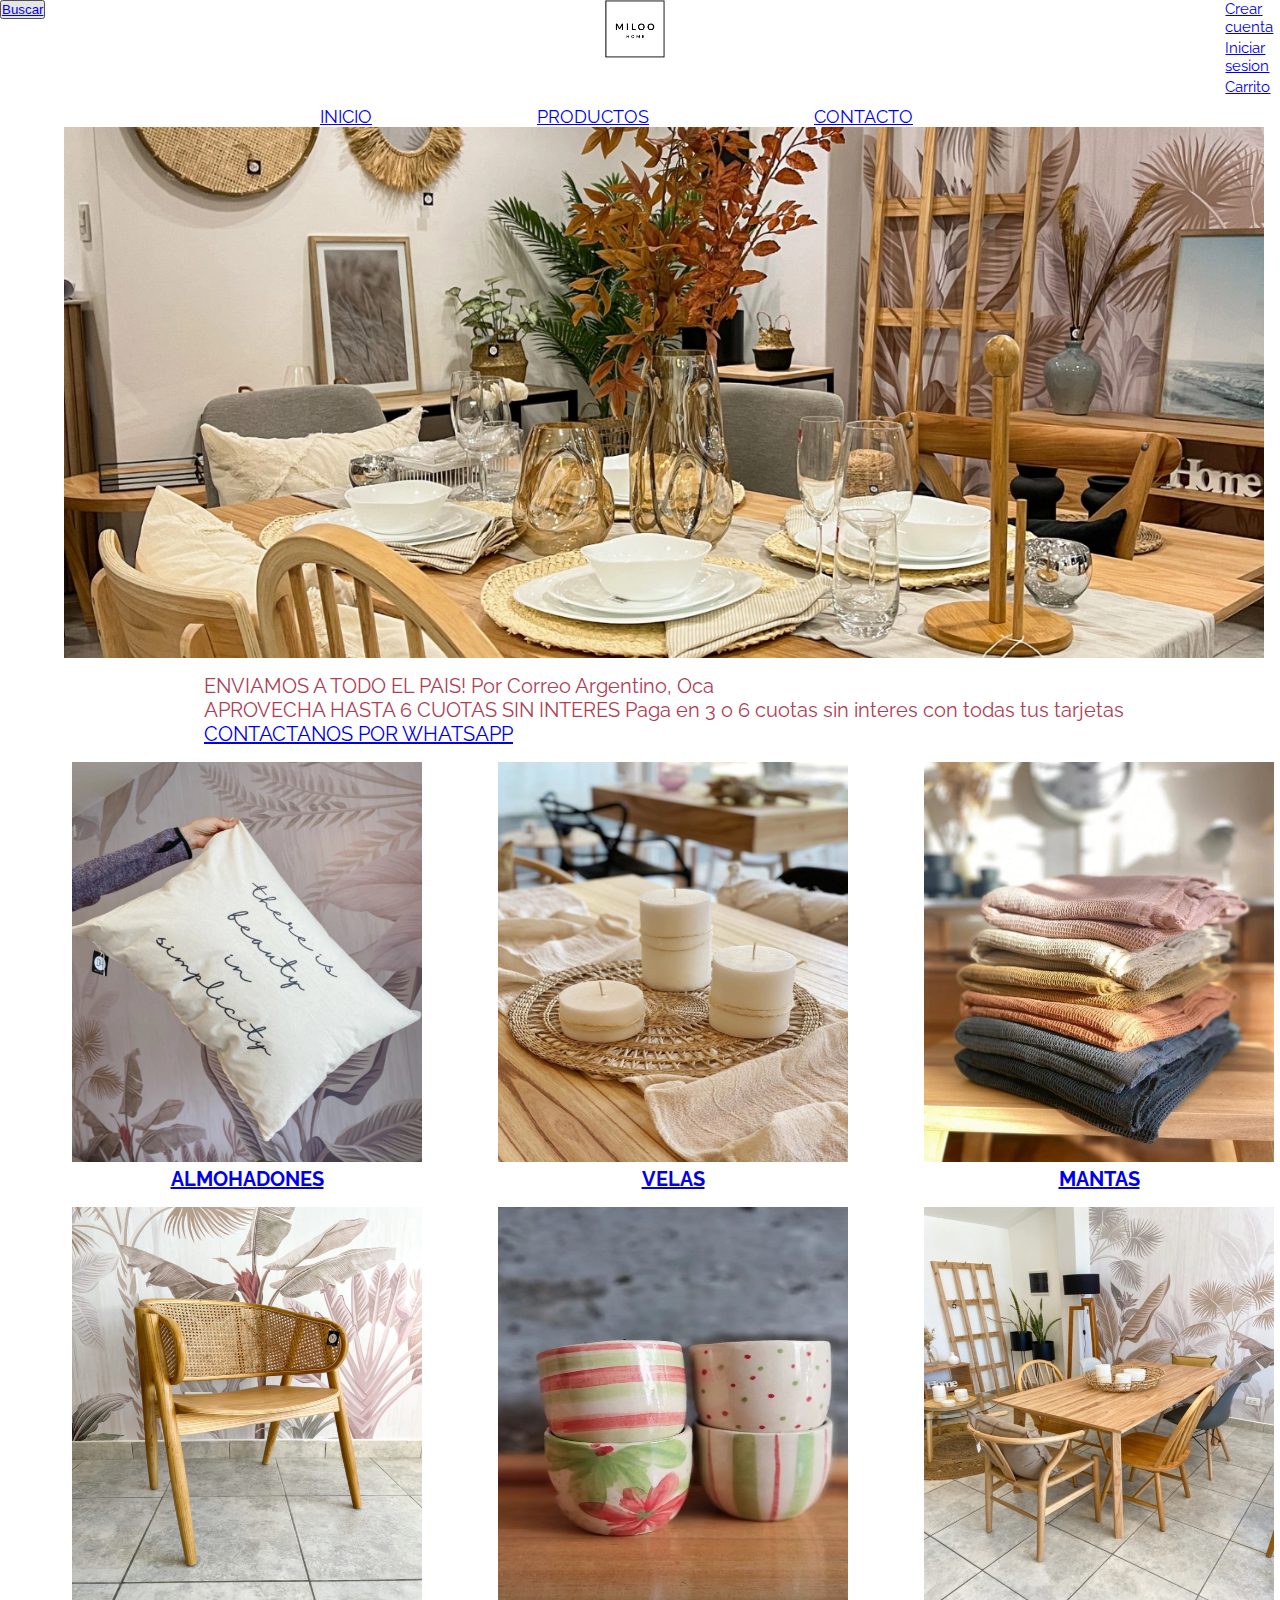
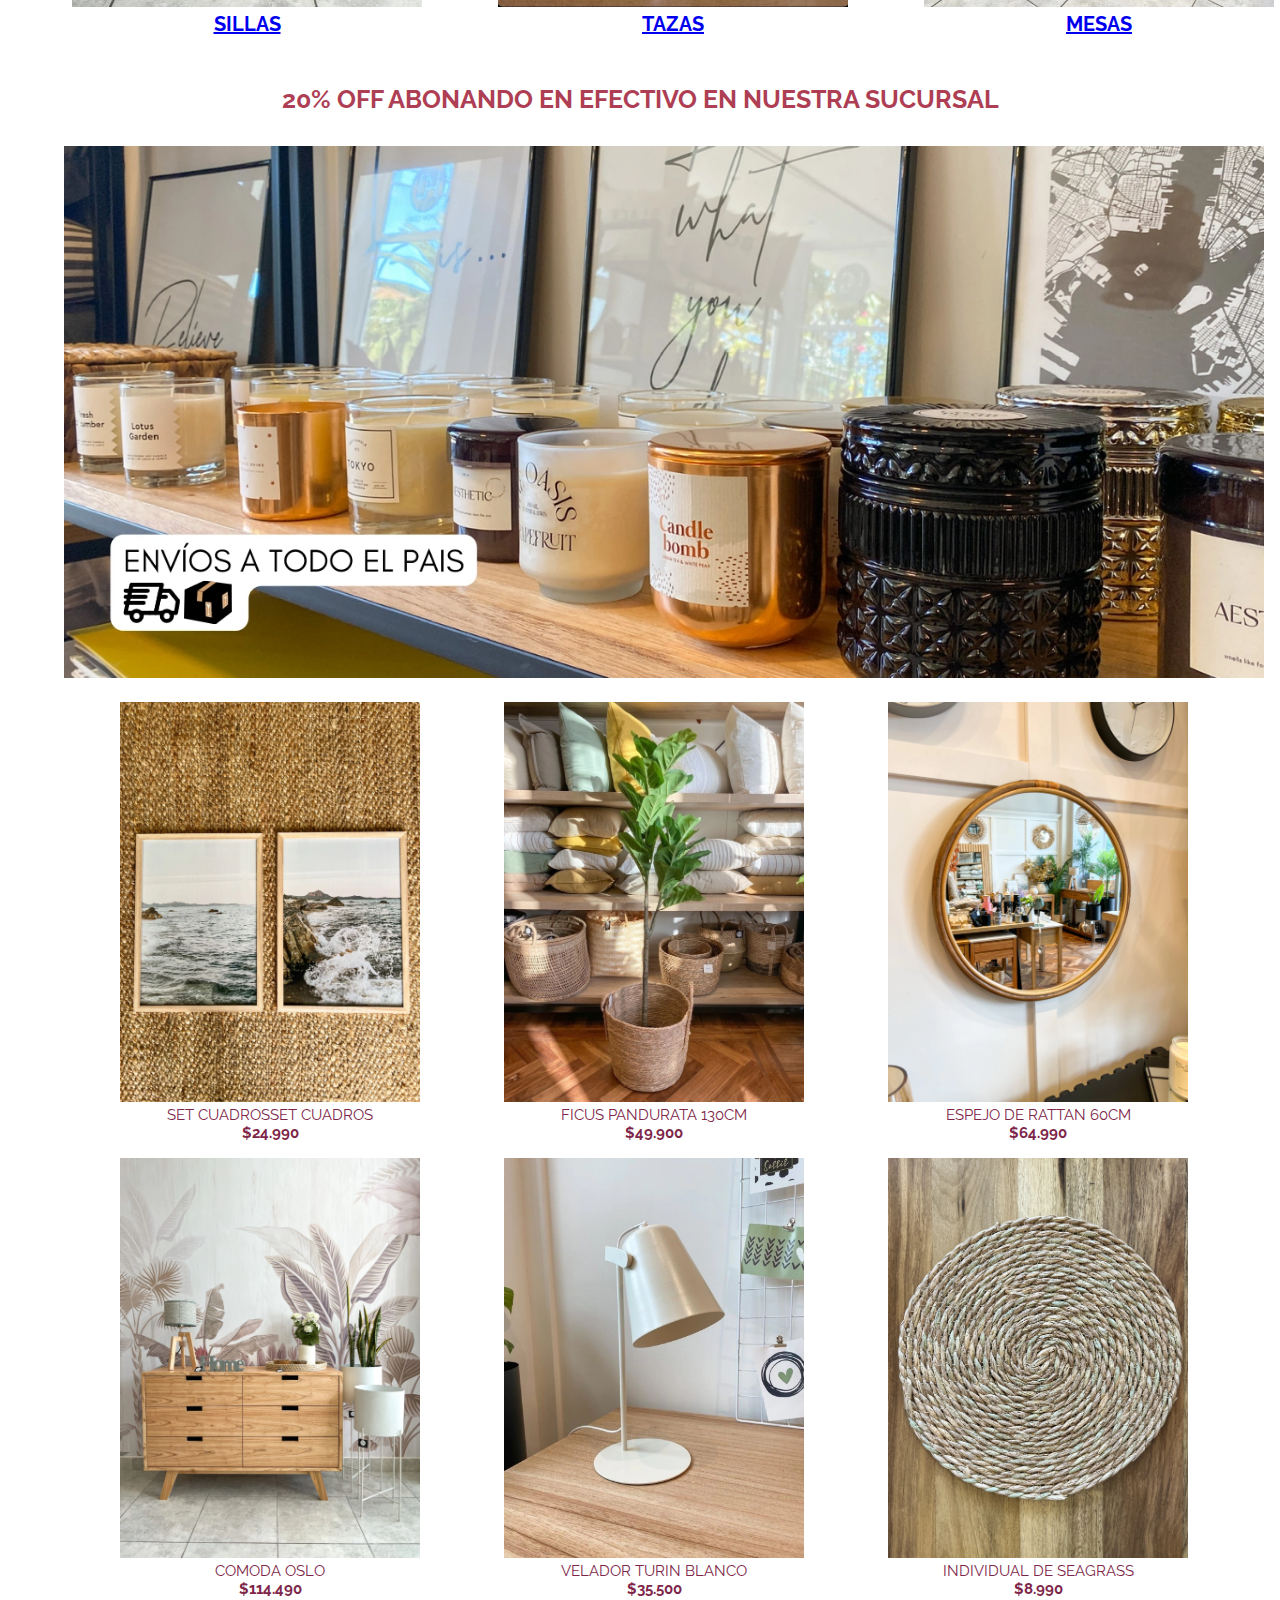
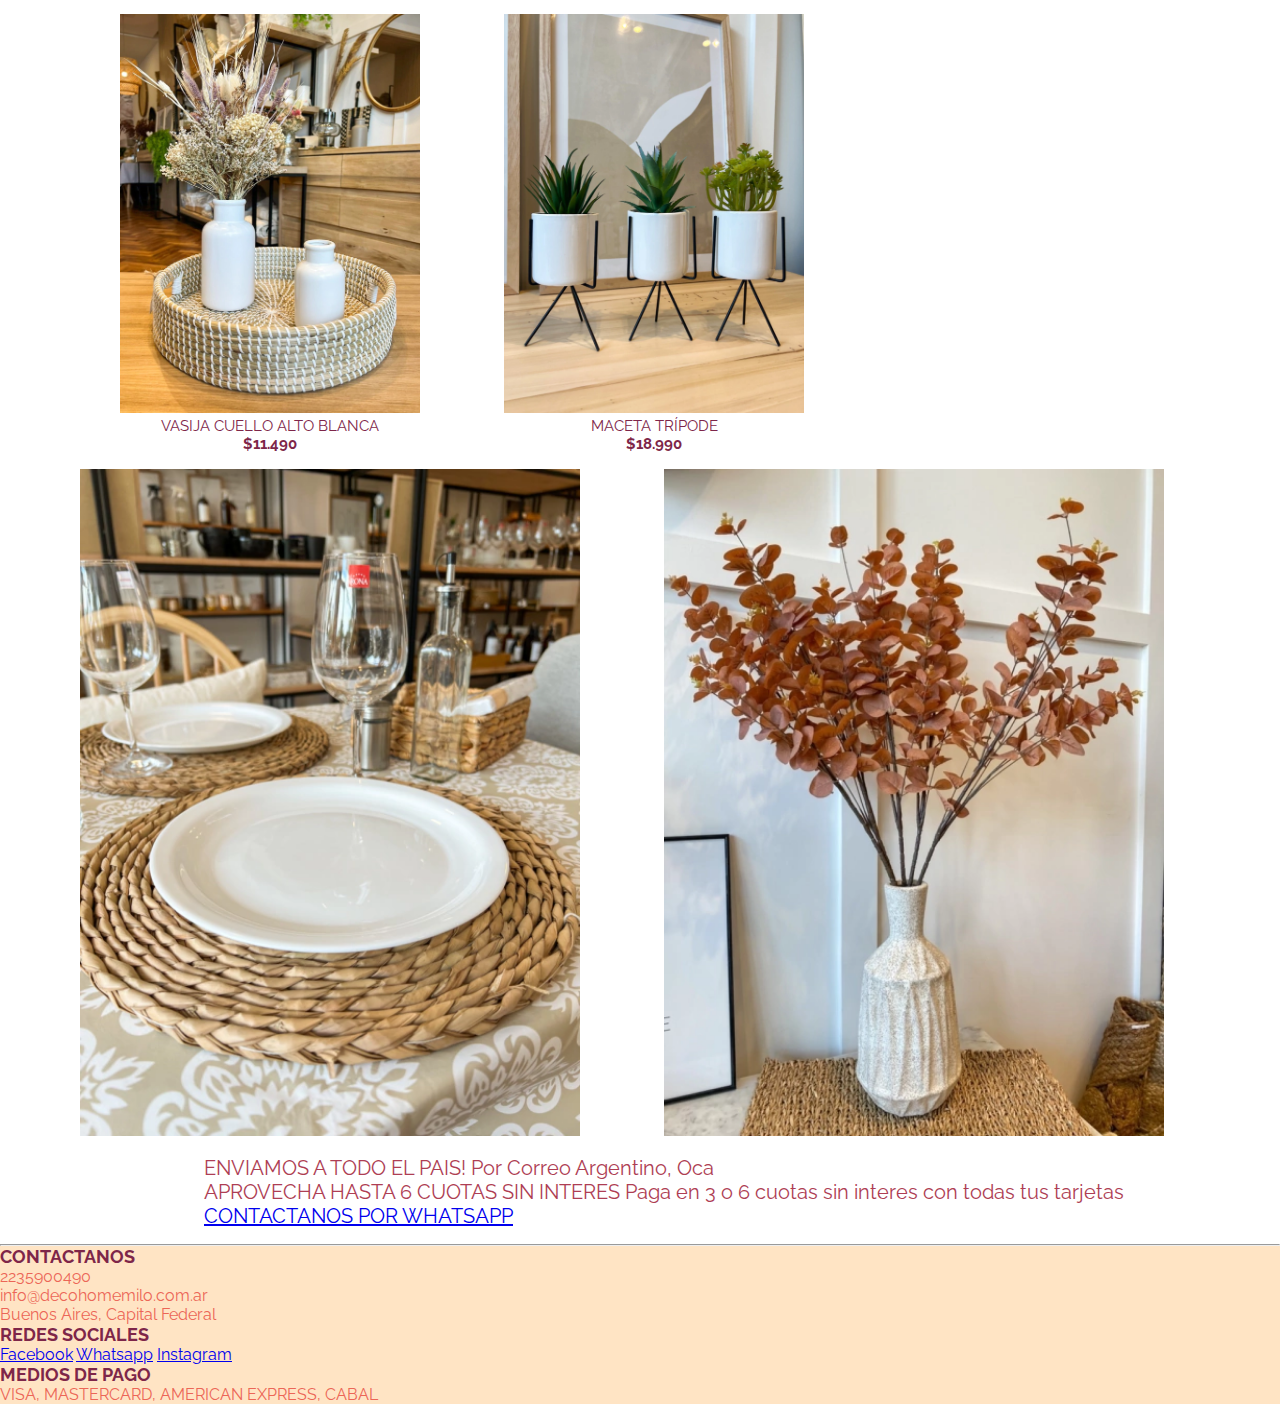
<file: index.html>
<!DOCTYPE html>
<html lang="en">
<head>
    <meta charset="UTF-8">
    <meta name="viewport" content="width=device-width, initial-scale=1.0">
    <title>Inicio- Milo Home</title>
    <link rel="stylesheet" href="./css/style.css">
</head>
<body>
    <header class="header">
        <section class="header">
            <nav>
                <li class="header">
                    <button><a href="./Buscar.html">Buscar</a></button>
                </li>
            </nav>
        </central>
        <article>
            <img class="logo" src="./img/miloo-home-logo.png" alt="">
        </article>
    
    
    <section>
        <ul class="headerul">
            <nav class="headerul">
                <li class="header">
                    <a href="./Crearcuenta.html">Crear cuenta</a>
                </li>
                <li class="header">
                    <a href="./Iniciarsesion.html">Iniciar sesion</a>
                </li>
                <li class="header">
                    <a href="./Carrito.html">Carrito</a>
                </li>
            </nav>
            
            
        </ul>
     </section>
    </header>
 <!-- cuerpo -->
 <section class="menucentral">
    <ul>
        <li class="menucentral">
            <a href="./Inicio.html">INICIO</a>
        </li>
        <li class="menucentral">
            <a href="./Productos.html">PRODUCTOS</a>
        </li>
        <li class="menucentral">
            <a href="./Contacto.html">CONTACTO</a>
        </li>
    </ul>
 </section>

 <article class="imgcentral">
    <img class="imagencentral" src="./img/img9.png" alt="">
</article>

<div class="seccioncontacto">
    <ul>
        <p class="seccionescontacto">
            ENVIAMOS A TODO EL PAIS!
            Por Correo Argentino, Oca
        </p>
        
        <p class="seccionescontacto">
            APROVECHA HASTA 6 CUOTAS SIN INTERES
            Paga en 3 o 6 cuotas sin interes con todas tus tarjetas
        </p>
            
        <p class="seccionescontacto">
            <a href="https://www.whatsapp.com"> CONTACTANOS POR WHATSAPP</a>
        </p>
    </ul>
    
</div>

 <ul>
    <article  class="articulos">
        <img  class="articulosimg" src="./img/img2.png" alt="">
        <span class="articulosparrafos">
            <a href="./Productos.html">ALMOHADONES</a>
        </span>
    </article>
    <article class="articulos">
        <img class="articulosimg" src="./img/img3.png" alt="">
        <span class="articulosparrafos">
            <a href="./Productos.html">VELAS</a>
        </span>
    </article>
    <article class="articulos">
        <img class="articulosimg" src="./img/img4.png" alt="">
        <span class="articulosparrafos">
            <a href="./Productos.html">MANTAS</a>
        </span>
    </article>
    <article class="articulos">
        <img class="articulosimg" src="./img/img5.png" alt="">
        <span class="articulosparrafos">
            <a href="./Productos.html">SILLAS</a>
        </span>
    </article>
    <article class="articulos">
        <img  class="articulosimg"src="./img/img7-png.jpg" alt="">
        <span class="articulosparrafos">
            <a href="./Productos.html">TAZAS</a>
        </span>
    </article>
    <article class="articulos">
        <img class="articulosimg" src="./img/img8.png" alt="">
        <span class="articulosparrafos">
            <a href="./Productos.html">MESAS</a>
        </span>
    </article>
       
 </ul>

 <section class="promo">
    <p class="promoparrafo">
        20% OFF ABONANDO EN EFECTIVO EN NUESTRA SUCURSAL
    </p>
 </section>

   <section>
    <article class="imgcentral">
        <img class="imagencentral" src="./img/img10.png" alt="">
    </article>
   </section>

   <section class="articulodos">
    <ul>
        <article class="posisionarticulos" >
            <img  class="img-articulos" src="./img/img11.png" alt="">
            <p class="articulo-descripcion" >
                SET CUADROSSET CUADROS
            </p>
            <span class="articulo-span">$24.990</span>
        </article>
        <article class="posisionarticulos">
            <img class="img-articulos" src="./img/img13.png" alt="">
            <p class="articulo-descripcion">
                FICUS PANDURATA 130CM
            </p>
            <span class="articulo-span">$49.900</span>
        </article>
        <article class="posisionarticulos">
            <img class="img-articulos" src="./img/img14.png" alt="">
            <p class="articulo-descripcion">
                ESPEJO DE RATTAN 60CM
            </p>
            <span class="articulo-span">$64.990</span>
        </article>
        <article class="posisionarticulos">
            <img class="img-articulos" src="./img/img1.png" alt="">
            <p class="articulo-descripcion">
                COMODA OSLO
            </p>
            <span class="articulo-span">$114.490</span>
        </article>
        <article class="posisionarticulos">
            <img class="img-articulos" src="./img/img17.png" alt="">
            <p class="articulo-descripcion">
                VELADOR TURIN BLANCO
            </p>
            <span class="articulo-span">$35.500</span>
        </article>
        <article class="posisionarticulos">
            <img class="img-articulos" src="./img/img18.png" alt="">
            <p class="articulo-descripcion">
                INDIVIDUAL DE SEAGRASS
            </p>
            <span class="articulo-span">
                $8.990
            </span>
        </article>
        <article class="posisionarticulos">
            <img class="img-articulos" src="./img/img19.png" alt="">
            <p class="articulo-descripcion">
                VASIJA CUELLO ALTO BLANCA
            </p>
            <span class="articulo-span">
                $11.490
            </span>
        </article>
        <article class="posisionarticulos">
            <img class="img-articulos" src="./img/img20.png" alt="">
            <p class="articulo-descripcion">
                MACETA TRÍPODE
            </p>
            <span class="articulo-span">
                $18.990
            </span>
        </article>
    </ul>
   </section>

   <section>
    <article class="posisionarticulos">
        <img  class="dobleimagen" src="./img/img15.png" alt="">
    </article>
    <article class="posisionarticulos">
        <img class="dobleimagen" src="./img/img16.png" alt="">
    </article>
   </section>

   <div class="seccioncontacto">
    <ul>
        <p class="seccionescontacto">
            ENVIAMOS A TODO EL PAIS!
            Por Correo Argentino, Oca
        </p>
        

        <p class="seccionescontacto">
            APROVECHA HASTA 6 CUOTAS SIN INTERES
            Paga en 3 o 6 cuotas sin interes con todas tus tarjetas
        </p>
            
        <p class="seccionescontacto">
            <a href="https://www.whatsapp.com"> CONTACTANOS POR WHATSAPP</a>
        </p>
    </ul>
    
</div>

<footer class="piedepagina">
    <hr class="divisor">

    <div>
        <ul>
            <p class="footerparrafo-prin">
                CONTACTANOS
            </p>
            <p class="footerparrafo">
                2235900490
            </p>
            <p class="footerparrafo">
                info@decohomemilo.com.ar
            </p>
            <p class="footerparrafo">
                Buenos Aires, Capital Federal
            </p>
        </ul>
    </div>

    <div>
        <ul>
            <p class="footerparrafo-prin">
                REDES SOCIALES
                <li class="footerparrafo">
                <a href="https://www.facebook.com">Facebook</a>
                <a href="https://www.whatsapp.com">Whatsapp</a>
                <a href="https://www.instagram.com">Instagram</a>
                </li>
            </p>
        </ul>

    </div>

    <div>
        <ul>
            <p class="footerparrafo-prin">
                MEDIOS DE PAGO
            </p>
            <p class="footerparrafo">
                VISA, MASTERCARD, AMERICAN EXPRESS, CABAL
            </p>
        </ul>
    </div>

</footer>





</body>
</html>
</file>
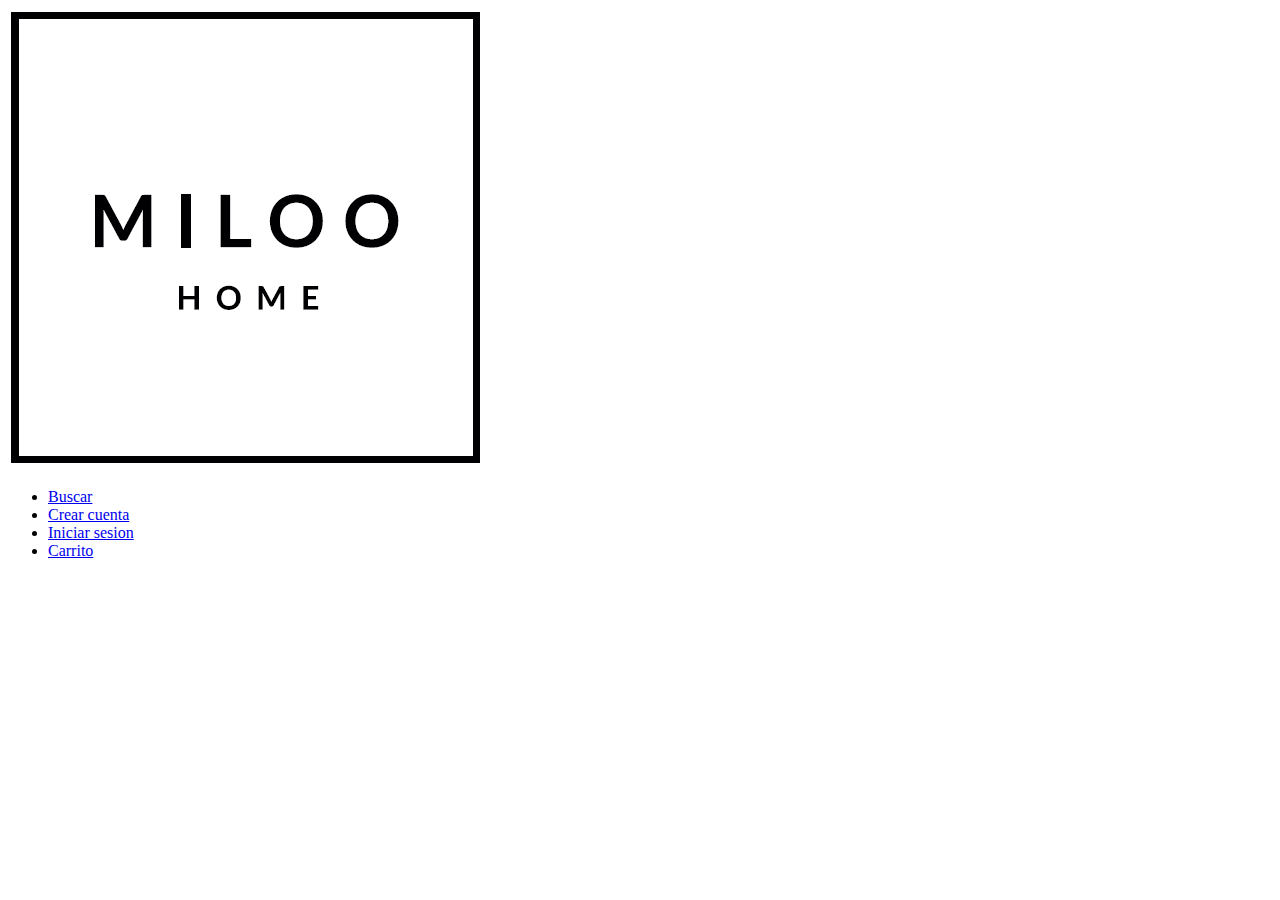
<file: Buscar.html>
<!DOCTYPE html>
<html lang="en">
<head>
    <meta charset="UTF-8">
    <meta name="viewport" content="width=device-width, initial-scale=1.0">
    <title>Buscar- Milo Home</title>
</head>
<body>
    <article>
        <a href="./index.html"><img src="./img/miloo-home-logo.png" alt=""></a>
    </article>
    
    <section>
        <ul>
            <nav>
                <li>
                    <a href="./Buscar.html">Buscar</a>
                </li>
                <li>
                    <a href="./Crearcuenta.html">Crear cuenta</a>
                </li>
                <li>
                    <a href="./Iniciarsesion.html">Iniciar sesion</a>
                </li>
                <li>
                    <a href="./Carrito.html">Carrito</a>
                </li>
            </nav>
            
        </ul>
     </section>
</body>
</html>
</file>
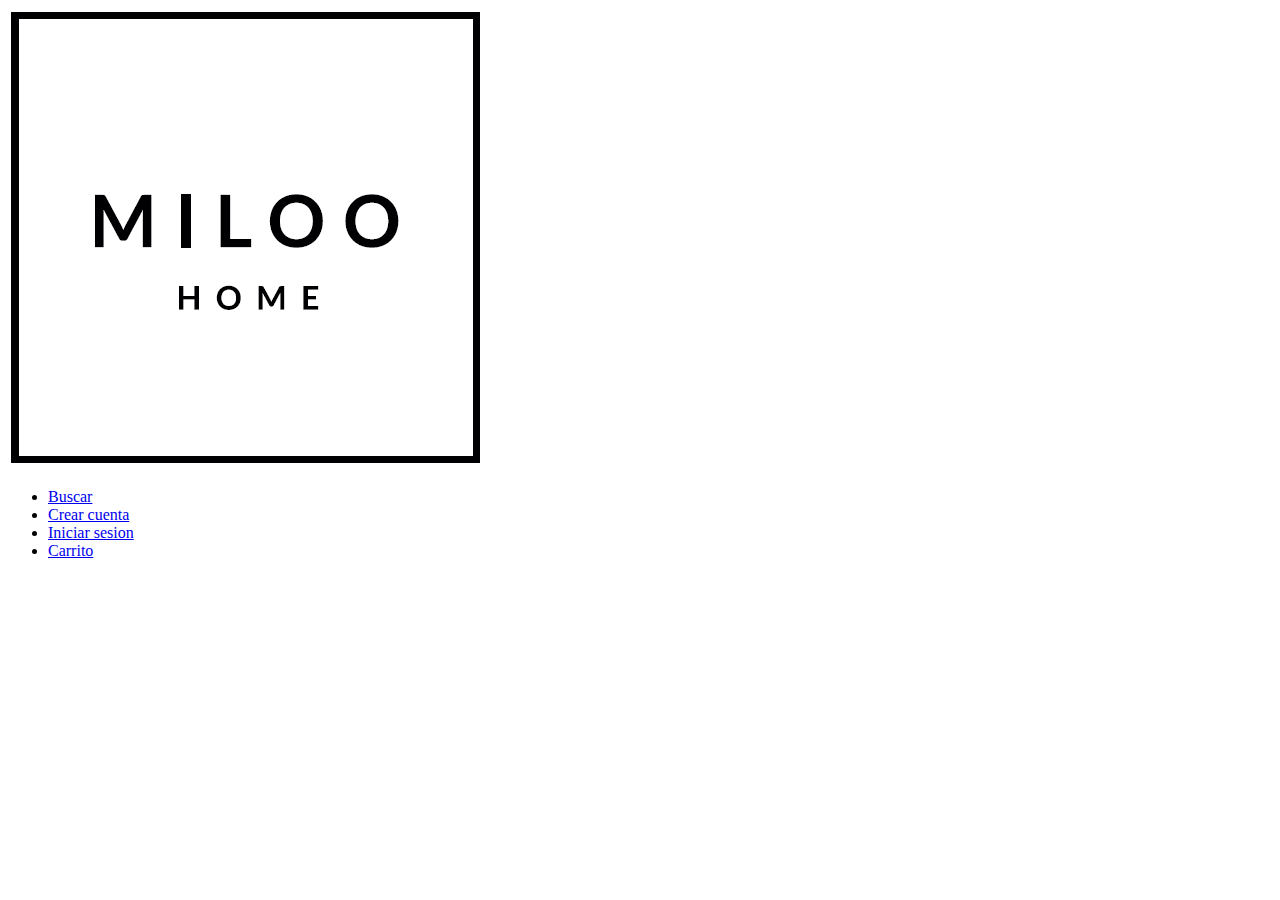
<file: Carrito.html>
<!DOCTYPE html>
<html lang="en">
<head>
    <meta charset="UTF-8">
    <meta name="viewport" content="width=device-width, initial-scale=1.0">
    <title>Carrito- Milo Home</title>
</head>
<body>
    <article>
        <a href="./index.html"><img src="./img/miloo-home-logo.png" alt=""></a>
    </article>
    
    <section>
        <ul>
            <nav>
                <li>
                    <a href="./Buscar.html">Buscar</a>
                </li>
                <li>
                    <a href="./Crearcuenta.html">Crear cuenta</a>
                </li>
                <li>
                    <a href="./Iniciarsesion.html">Iniciar sesion</a>
                </li>
                <li>
                    <a href="./Carrito.html">Carrito</a>
                </li>
            </nav>
            
        </ul>
     </section>
</body>
</html>
</file>
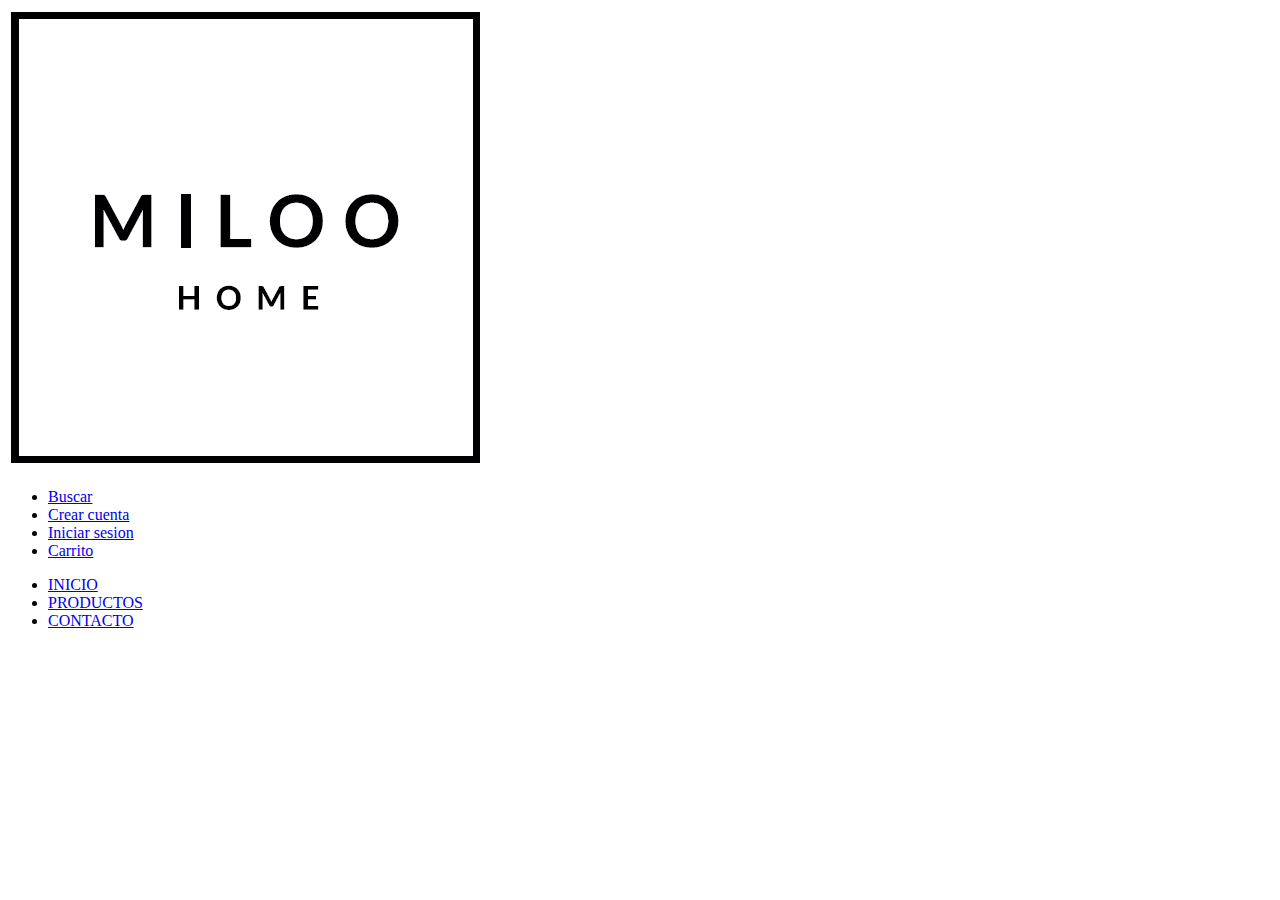
<file: Contacto.html>
<!DOCTYPE html>
<html lang="en">
<head>
    <meta charset="UTF-8">
    <meta name="viewport" content="width=device-width, initial-scale=1.0">
    <title>Contacto- Milo Home</title>
</head>
<body>
    <article>
        <a href="index.html"><img src="./img/miloo-home-logo.png" alt=""></a>
    </article>
    
    <section>
        <ul>
            <nav>
                <li>
                    <a href="./Buscar.html">Buscar</a>
                </li>
                <li>
                    <a href="./Crearcuenta.html">Crear cuenta</a>
                </li>
                <li>
                    <a href="./Iniciarsesion.html">Iniciar sesion</a>
                </li>
                <li>
                    <a href="./Carrito.html">Carrito</a>
                </li>
            </nav>
            
        </ul>
     </section>

     <section>
        <ul>
            <li>
                <a href="./Inicio.html">INICIO</a>
            </li>
            <li>
                <a href="./Productos.html">PRODUCTOS</a>
            </li>
            <li>
                <a href="./Contacto.html">CONTACTO</a>
            </li>
        </ul>
     </section>
</body>
</html>
</file>
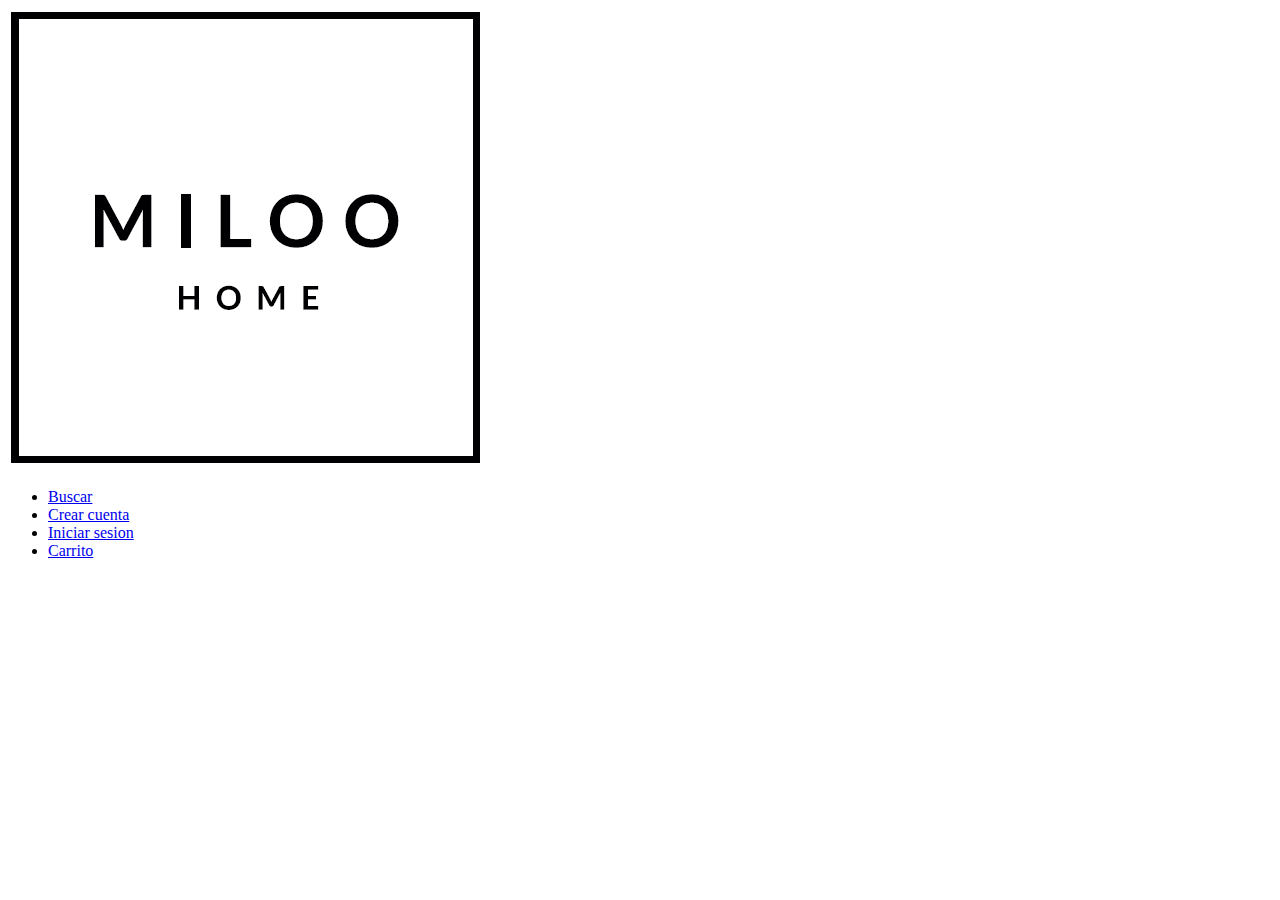
<file: Crearcuenta.html>
<!DOCTYPE html>
<html lang="en">
<head>
    <meta charset="UTF-8">
    <meta name="viewport" content="width=device-width, initial-scale=1.0">
    <title>Crear cuenta- Milo Home</title>
</head>
<body>
    <article>
        <a href="./index.html"><img src="./img/miloo-home-logo.png" alt=""></a>
    </article>
    
    <section>
        <ul>
            <nav>
                <li>
                    <a href="./Buscar.html">Buscar</a>
                </li>
                <li>
                    <a href="./Crearcuenta.html">Crear cuenta</a>
                </li>
                <li>
                    <a href="./Iniciarsesion.html">Iniciar sesion</a>
                </li>
                <li>
                    <a href="./Carrito.html">Carrito</a>
                </li>
            </nav>
            
        </ul>
     </section>
</body>
</html>
</file>
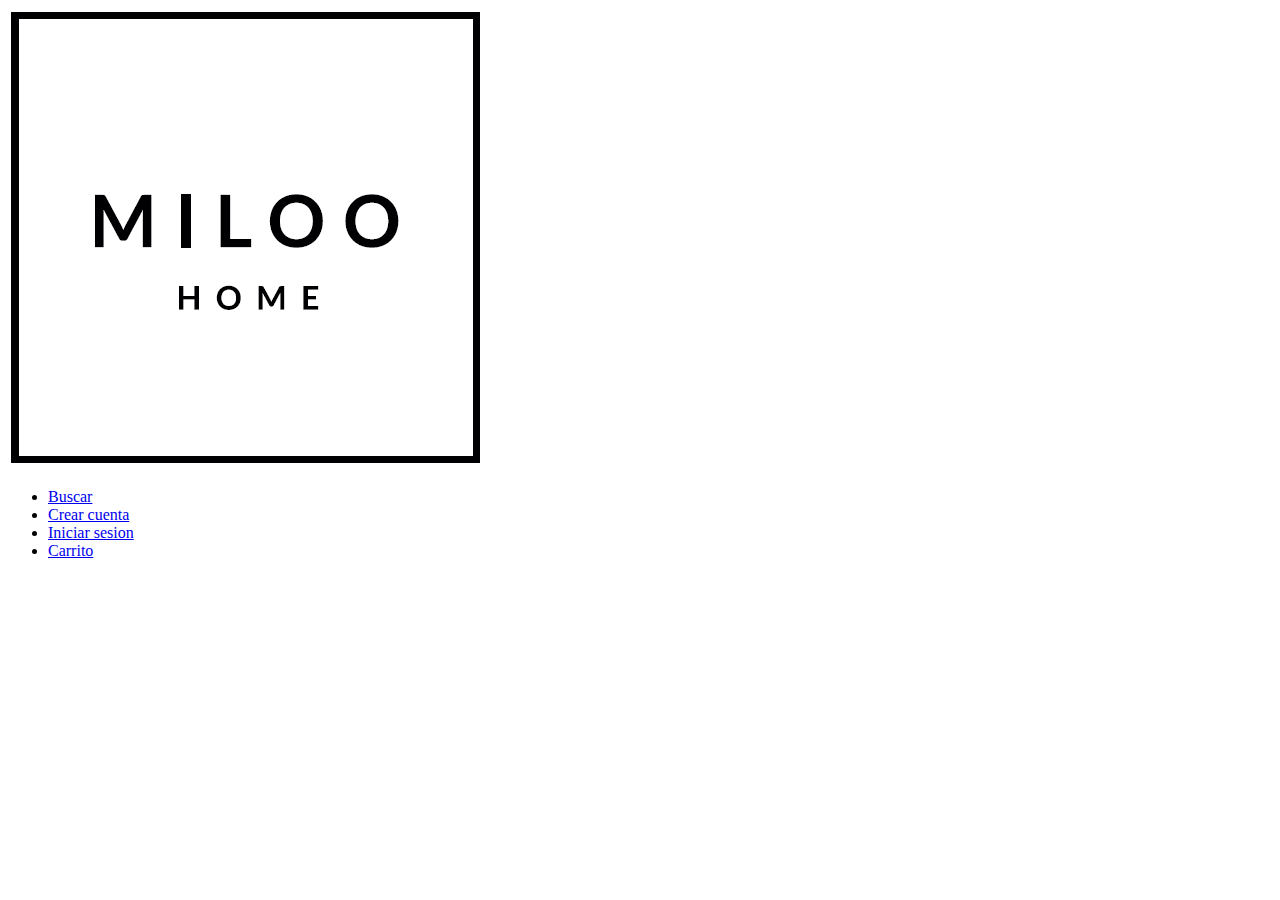
<file: Iniciarsesion.html>
<!DOCTYPE html>
<html lang="en">
<head>
    <meta charset="UTF-8">
    <meta name="viewport" content="width=device-width, initial-scale=1.0">
    <title>Iniciar sesion- Milo Home</title>
</head>
<body>
    <article>
        <a href="./index.html"><img src="./img/miloo-home-logo.png" alt=""></a>
    </article>
    
    <section>
        <ul>
            <nav>
                <li>
                    <a href="./Buscar.html">Buscar</a>
                </li>
                <li>
                    <a href="./Crearcuenta.html">Crear cuenta</a>
                </li>
                <li>
                    <a href="./Iniciarsesion.html">Iniciar sesion</a>
                </li>
                <li>
                    <a href="./Carrito.html">Carrito</a>
                </li>
            </nav>
            
        </ul>
     </section>
</body>
</html>
</file>
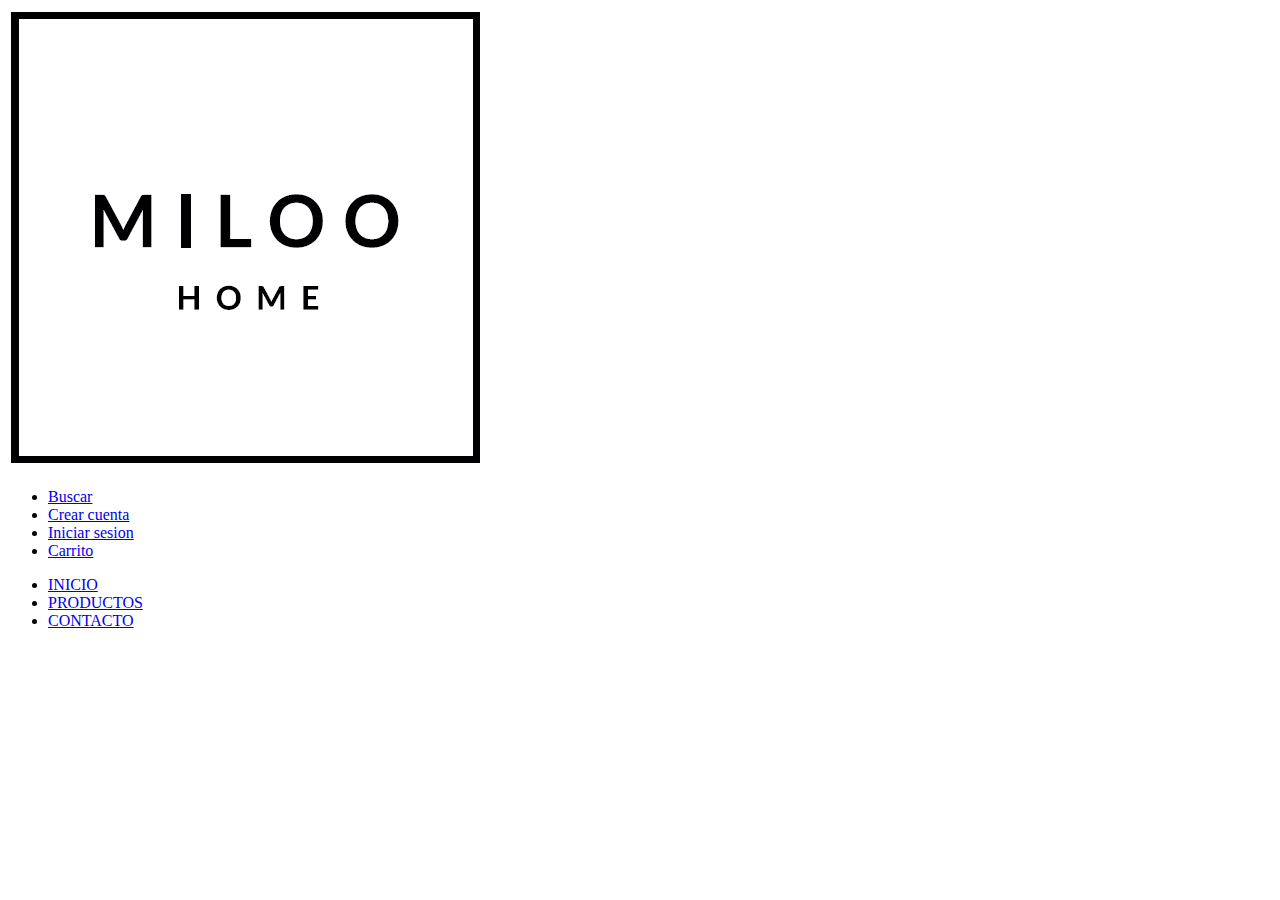
<file: Inicio.html>
<!DOCTYPE html>
<html lang="en">
<head>
    <meta charset="UTF-8">
    <meta name="viewport" content="width=device-width, initial-scale=1.0">
    <title>Inicio- Milo Home</title>
</head>
<body>
    <article>
        <a href="index.html"><img src="./img/miloo-home-logo.png" alt=""></a>
    </article>
    
    <section>
        <ul>
            <nav>
                <li>
                    <a href="./Buscar.html">Buscar</a>
                </li>
                <li>
                    <a href="./Crearcuenta.html">Crear cuenta</a>
                </li>
                <li>
                    <a href="./Iniciarsesion.html">Iniciar sesion</a>
                </li>
                <li>
                    <a href="./Carrito.html">Carrito</a>
                </li>
            </nav>
            
        </ul>
     </section>

     <section>
        <ul>
            <li>
                <a href="./Inicio.html">INICIO</a>
            </li>
            <li>
                <a href="./Productos.html">PRODUCTOS</a>
            </li>
            <li>
                <a href="./Contacto.html">CONTACTO</a>
            </li>
        </ul>
     </section>
    
</body>
</html>
</file>
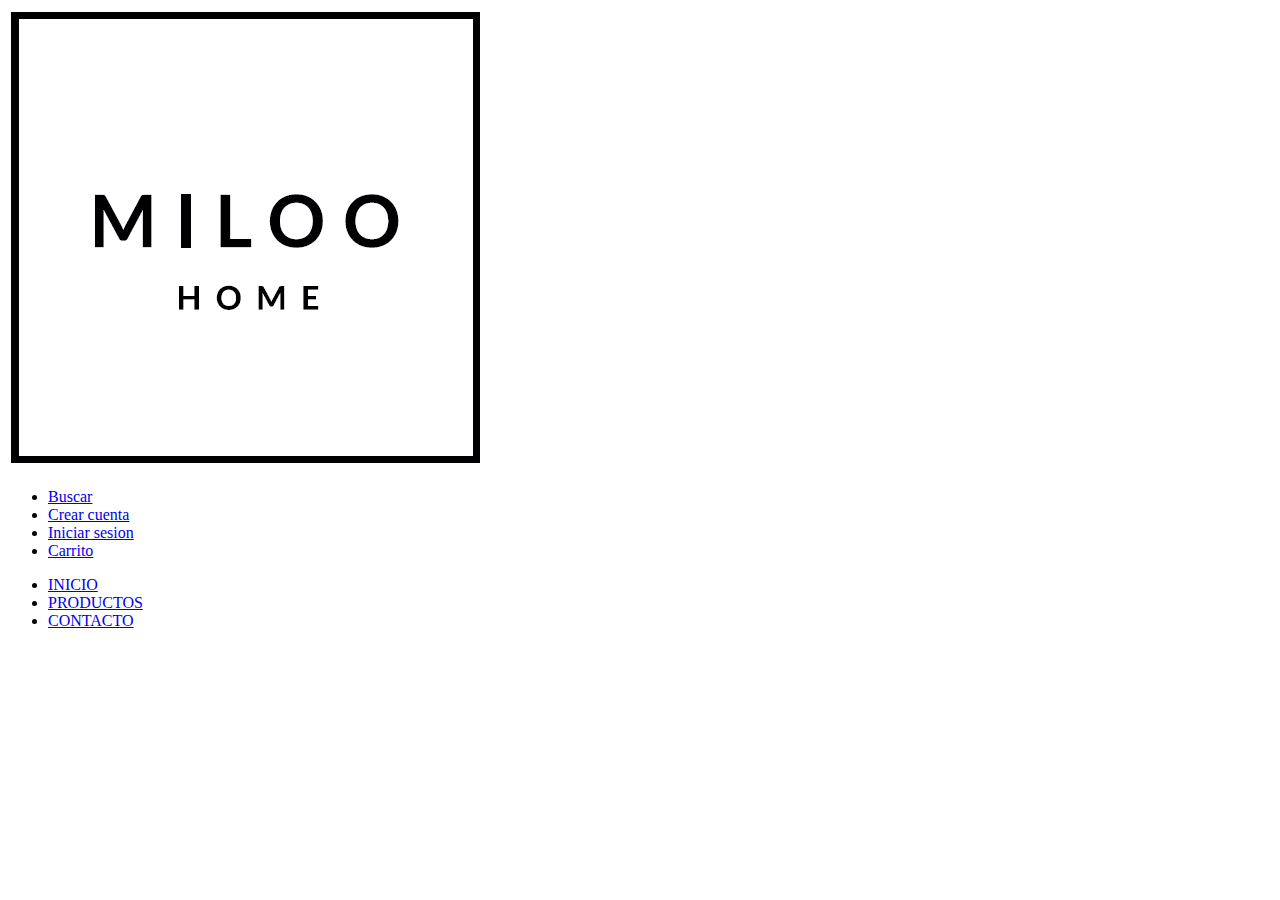
<file: Productos.html>
<!DOCTYPE html>
<html lang="en">
<head>
    <meta charset="UTF-8">
    <meta name="viewport" content="width=device-width, initial-scale=1.0">
    <title>Productos- Milo Home</title>
</head>
<body>
    <article>
        <a href="index.html"><img src="./img/miloo-home-logo.png" alt=""></a>
    </article>
    
    <section>
        <ul>
            <nav>
                <li>
                    <a href="./Buscar.html">Buscar</a>
                </li>
                <li>
                    <a href="./Crearcuenta.html">Crear cuenta</a>
                </li>
                <li>
                    <a href="./Iniciarsesion.html">Iniciar sesion</a>
                </li>
                <li>
                    <a href="./Carrito.html">Carrito</a>
                </li>
            </nav>
            
        </ul>
     </section>

     <section>
        <ul>
            <li>
                <a href="./Inicio.html">INICIO</a>
            </li>
            <li>
                <a href="./Productos.html">PRODUCTOS</a>
            </li>
            <li>
                <a href="./Contacto.html">CONTACTO</a>
            </li>
        </ul>
     </section>
</body>
</html>
</file>
<file: css/style.css>
@import url('https://fonts.googleapis.com/css2?family=Quicksand:wght@300;400;500&family=Raleway:wght@200;300&display=swap');

.header {
 font-family: 'Raleway', sans-serif;
 font-size: 15px;
 color: black;
 list-style: none;
}

.logo {
  width: 60px;
}

.menucentral {
  font-family: 'Raleway', sans-serif;
  list-style: none;
  color: #ae3e54;
  font-size: 18px;
}

.imagencentral {
  width: 1200px;
  max-width: 1200px;
}

.seccioncontacto {
  font-family: 'Raleway', sans-serif;
  font-size: 20px;
  color: #ae3e54;
}

.articulos {
  font-family: 'Raleway', sans-serif;
  color: #ae3e54;
  font-size: 20px;
}

.articulosimg {
  width: 350px;
  height: 400px;
}

.promo {
  font-family: 'Raleway', sans-serif;
  color: #ae3e54;
  font-weight: bold;
  font-size: 25px;
}


.img-articulos {
  width: 300px;
}
  

.articulo-descripcion {
  font-family: 'Raleway', sans-serif;
  color: #7e2649;
  font-size: 15px;
}

.articulo-span {
  font-family: 'Raleway', sans-serif;
  color: #7e2649;
  font-size: 15px;
  font-weight: bold;
}

.dobleimagen {
  width: 500px;
  max-width: 1200px;
}

.footerparrafo-prin {
  font-family: 'Raleway', sans-serif;
  color: #7e2649;
  font-weight: bold;
  font-size: 18px
}

.footerparrafo {
  font-family: 'Raleway', sans-serif;
  color: #ec6657;
  font-size: 16px;
}

* {
  margin: 0;
  padding: 0;
  box-sizing: border-box;
}

#grilla {
  display: grid;
  grid-template-columns: repeat(6, 1fr);
  grid-template-rows: repeat(6, 1fr);
  height: 100vh;
  gap: 10px 20px;
}

header {
  
  grid-column: 1/7;
  grid-row: 2/7;
}

.header {
  display: flex;
  gap: 35rem;
  margin-bottom: 0.2rem;
}

.menucentral {
  
  grid-column: 1/7;
  grid-row: 1/6;
}

.menucentral {
  display: flex;
  display: inline-block;
  justify-content: center;
  margin-left: 10rem;
}

.imgcentral {
 
  grid-column: 1/7;
  grid-row: 5/6;
}

.imagencentral {
  display: flex;
  justify-content: center;
  margin-left: 4rem;
}

.seccioncontacto {
  grid-column: 1/7;
  grid-row: 4/6;
}

.seccioncontacto {
  display: flex;
  justify-content: center;
  margin-top: 1rem;
  margin-bottom: 1rem;
  margin-left: 3rem;
}

.articulos {
  
  grid-column: 1/7;
  grid-row: 6/6;
}

.articulos {
  display: flex;
  display: inline-block;
  justify-content: center;
  margin-left: 4.5rem;
}

.articulosparrafos {
  display: flex;
  justify-content: center;
  margin-bottom: 1rem;
  font-weight: bold;
  gap: 1rem;
}

.promo {
  grid-column: 1/7;
  grid-row: 1/7;
}

.promo {
  display: flex;
  justify-content: center;

}

.promoparrafo {
  display: inline-block;
  justify-content: center;
  margin-top: 2rem;
  margin-bottom: 2rem;
}

.articulodos {
  grid-column: 6/7;
  grid-row: 6/6;
}

.articulodos {
  display: flex;
  justify-content: center;
  gap: 1.5rem;
  max-width: 1200px;
  margin: auto;
  margin-top: 1.5rem;
  flex-wrap: wrap;
}

.posisionarticulos {
  justify-content: center;
  display: inline-block;
  margin-left: 5rem;
  gap: 3rem;
}

.articulo-descripcion {
  display: flex;
  justify-content: center;
}

.articulo-span {
  display: flex;
  justify-content: center;
  margin-bottom: 1rem;
}

footer {
  background-color: bisque;
}
</file>
